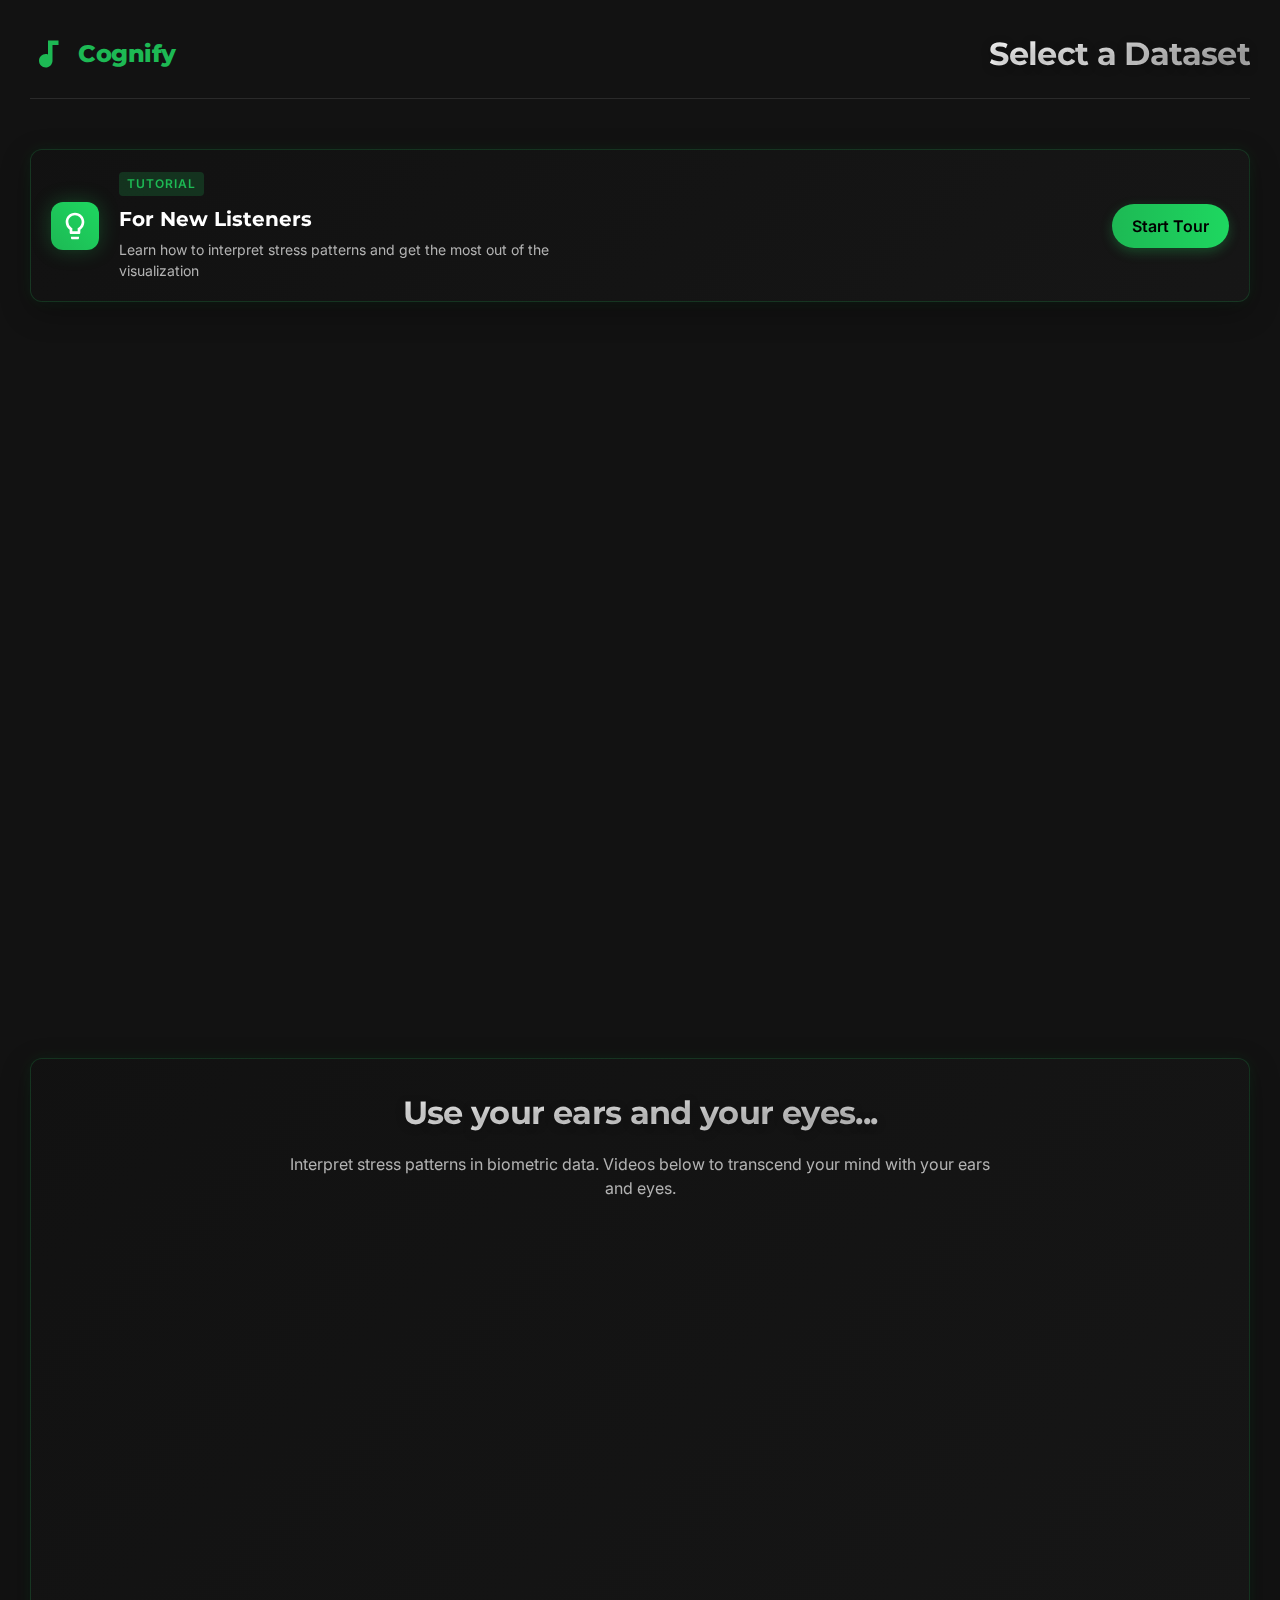
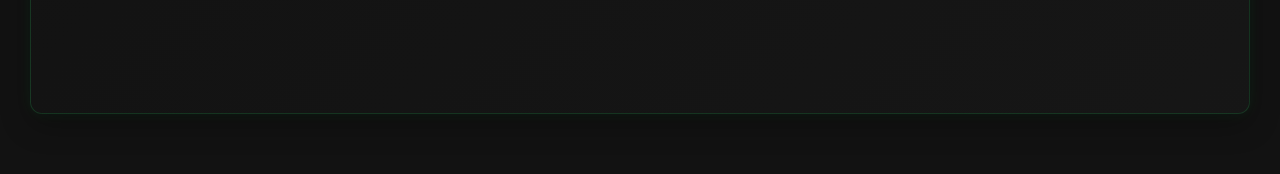
<file: albums.html>
<!DOCTYPE html>
<html lang="en">
<head>
    <meta charset="UTF-8">
    <meta name="viewport" content="width=device-width, initial-scale=1.0">
    <title>Cognify - Dataset Selection</title>
    <link rel="stylesheet" href="css/albums.css">
    <link rel="icon" href="data:image/svg+xml,<svg xmlns='http://www.w3.org/2000/svg' viewBox='0 0 100 100'><path d='M50 15L45 35 25 40 37 52 32 72 50 62 68 72 63 52 75 40 55 35z' fill='%231db954'/></svg>">
</head>
<body>
    <!-- ALBUM SELECTION SCREEN -->
    <div id="album-selection" class="album-selection">
        <div class="album-header">
            <div class="logo-small">
                <svg width="36" height="36" viewBox="0 0 24 24">
                    <path d="M12 3v9.28c-.47-.17-.97-.28-1.5-.28C8.01 12 6 14.01 6 16.5S8.01 21 10.5 21c2.31 0 4.2-1.75 4.45-4H15V6h4V3h-7z" fill="#1db954" />
                </svg>
                <span>Cognify</span>
            </div>
            <h2>Select a Dataset</h2>
        </div>

        <!-- Tutorial Banner to add to the top of the album selection page in albums.html -->
        <!-- Place this right after the album-header div -->
        <div class="tutorial-banner" id="tutorial-banner">
            <div class="tutorial-icon">
                <svg width="32" height="32" viewBox="0 0 24 24" fill="#fff">
                    <path d="M9 21c0 .55.45 1 1 1h4c.55 0 1-.45 1-1v-1H9v1zm3-19C8.14 2 5 5.14 5 9c0 2.38 1.19 4.47 3 5.74V17c0 .55.45 1 1 1h6c.55 0 1-.45 1-1v-2.26c1.81-1.27 3-3.36 3-5.74 0-3.86-3.14-7-7-7zm2.85 11.1l-.85.6V16h-4v-2.3l-.85-.6A4.997 4.997 0 0 1 7 9c0-2.76 2.24-5 5-5s5 2.24 5 5c0 1.63-.8 3.16-2.15 4.1z"/>
                </svg>
            </div>
            <div class="tutorial-content">
                <div class="tutorial-label">Tutorial</div>
                <div class="tutorial-title">For New Listeners</div>
                <div class="tutorial-description">Learn how to interpret stress patterns and get the most out of the visualization</div>
            </div>
            <a href="tutorial.html" class="tutorial-btn">Start Tour</a>
        </div>
        
        <div id="album-grid" class="album-grid">
            <!-- Albums will be populated dynamically by JS -->
            <!-- Static fallback cards in case JS fails -->
            <div class="album-card" data-file="data/driving_clean_data.csv">
                <div class="album-cover">
                    <div class="album-cover-img" style="background: linear-gradient(135deg, hsl(0, 80%, 50%), hsl(30, 80%, 40%))">
                        <svg width="50%" height="50%" viewBox="0 0 24 24" style="position: absolute; top: 50%; left: 50%; transform: translate(-50%, -50%);">
                            <path d="M12 3v9.28c-.47-.17-.97-.28-1.5-.28C8.01 12 6 14.01 6 16.5S8.01 21 10.5 21c2.31 0 4.2-1.75 4.45-4H15V6h4V3h-7z" fill="rgba(255,255,255,0.8)" />
                        </svg>
                    </div>
                </div>
                <div class="album-info">
                    <div class="album-title">Driving Clean Data</div>
                    <div class="album-artist">Cognitive Dataset</div>
                </div>
            </div>
            
            <div class="album-card" data-file="data/exam_dataset.csv">
                <div class="album-cover">
                    <div class="album-cover-img" style="background: linear-gradient(135deg, hsl(120, 80%, 50%), hsl(150, 80%, 40%))">
                        <svg width="50%" height="50%" viewBox="0 0 24 24" style="position: absolute; top: 50%; left: 50%; transform: translate(-50%, -50%);">
                            <path d="M12 3v9.28c-.47-.17-.97-.28-1.5-.28C8.01 12 6 14.01 6 16.5S8.01 21 10.5 21c2.31 0 4.2-1.75 4.45-4H15V6h4V3h-7z" fill="rgba(255,255,255,0.8)" />
                        </svg>
                    </div>
                </div>
                <div class="album-info">
                    <div class="album-title">Exam Dataset</div>
                    <div class="album-artist">Cognitive Dataset</div>
                </div>
            </div>
            
            <div class="album-card" data-file="data/exam_dataset_10s.csv">
                <div class="album-cover">
                    <div class="album-cover-img" style="background: linear-gradient(135deg, hsl(240, 80%, 50%), hsl(270, 80%, 40%))">
                        <svg width="50%" height="50%" viewBox="0 0 24 24" style="position: absolute; top: 50%; left: 50%; transform: translate(-50%, -50%);">
                            <path d="M12 3v9.28c-.47-.17-.97-.28-1.5-.28C8.01 12 6 14.01 6 16.5S8.01 21 10.5 21c2.31 0 4.2-1.75 4.45-4H15V6h4V3h-7z" fill="rgba(255,255,255,0.8)" />
                        </svg>
                    </div>
                </div>
                <div class="album-info">
                    <div class="album-title">Exam Dataset (10s)</div>
                    <div class="album-artist">Cognitive Dataset</div>
                </div>
            </div>
        </div>
        
        <!-- YouTube Videos Section -->
        <div class="videos-section">
            <div class="section-header">
                <h2>Use your ears and your eyes...</h2>
                <p class="section-description">Interpret stress patterns in biometric data. Videos below to transcend your mind with your ears and eyes.</p>
            </div>
            
            <div class="videos-container">
                <div class="video-card">
                    <div class="video-wrapper">
                        <iframe 
                            width="560" 
                            height="315" 
                            src="https://www.youtube.com/embed/OvBlVU8ME5w" 
                            title="Cognify Release Trailer" 
                            frameborder="0" 
                            allow="accelerometer; autoplay; clipboard-write; encrypted-media; gyroscope; picture-in-picture" 
                            allowfullscreen>
                        </iframe>
                    </div>
                    <div class="video-info">
                        <div class="video-title">Understanding Cognitive Load & Stress Metrics</div>
                        <div class="video-description">Learn how heart rate, GSR, and other biometric data can be interpreted to understand stress levels.</div>
                    </div>
                </div>

                <div class="video-card">
                    <div class="video-wrapper">
                        <iframe 
                            width="560" 
                            height="315" 
                            src="https://www.youtube.com/embed/nGCGOnEQaEU" 
                            title="Data Visualization Tutorial" 
                            frameborder="0" 
                            allow="accelerometer; autoplay; clipboard-write; encrypted-media; gyroscope; picture-in-picture" 
                            allowfullscreen>
                        </iframe>
                    </div>
                    <div class="video-info">
                        <div class="video-title">Demo</div>
                        <div class="video-description">Guide to utilizing the site for DSC106.</div>
                    </div>
                </div>
            </div>
        </div>
    </div>
    
    <!-- D3.js for visualization -->
    <script src="https://d3js.org/d3.v7.min.js"></script>
    
    <!-- Albums selection JavaScript -->
    <script src="js/albums.js"></script>
</body>
</html>
</file>
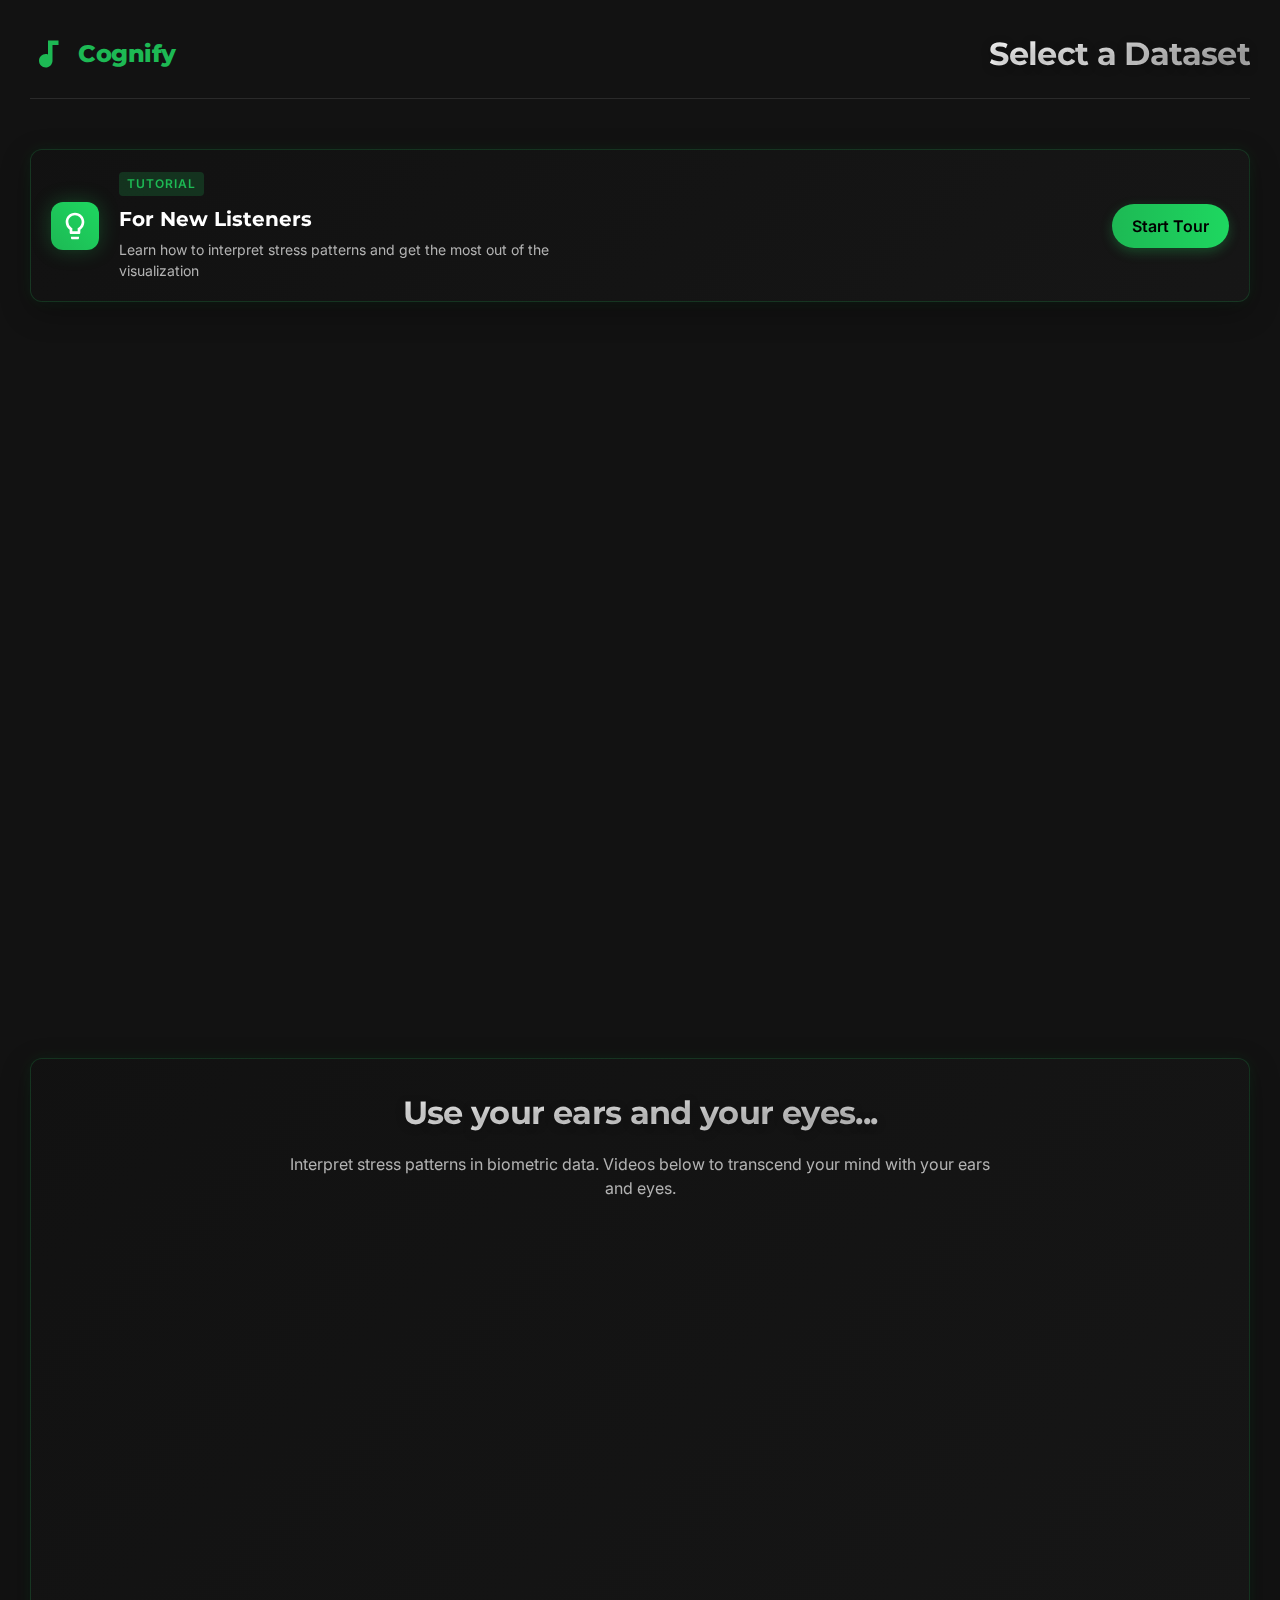
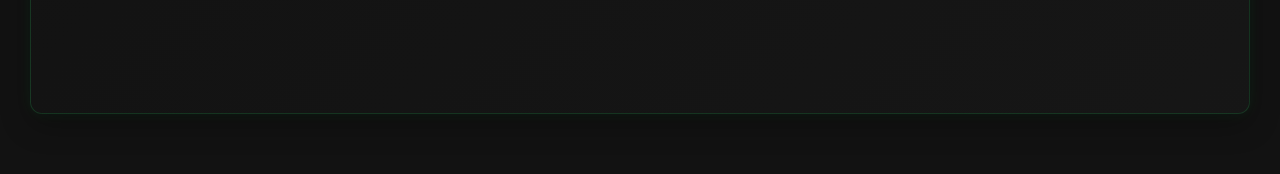
<file: visualizer.html>
<!DOCTYPE html>
<html lang="en">
<head>
    <meta charset="UTF-8">
    <meta name="viewport" content="width=device-width, initial-scale=1.0">
    <title>Cognify - Data Visualization</title>
    <link rel="stylesheet" href="css/visualizer.css">
    <link rel="stylesheet" href="css/custom-waveform.css">
    <link rel="icon" href="data:image/svg+xml,<svg xmlns='http://www.w3.org/2000/svg' viewBox='0 0 100 100'><path d='M50 15L45 35 25 40 37 52 32 72 50 62 68 72 63 52 75 40 55 35z' fill='%231db954'/></svg>">
</head>
<body>

    <!-- Sidebar Navigation -->
    <div id="sidebar" class="sidebar">
        <div class="sidebar-header">
            <div class="logo-container">
                <svg width="30" height="30" viewBox="0 0 24 24">
                    <path d="M12 3v9.28c-.47-.17-.97-.28-1.5-.28C8.01 12 6 14.01 6 16.5S8.01 21 10.5 21c2.31 0 4.2-1.75 4.45-4H15V6h4V3h-7z" fill="#1db954" />
                </svg>
                <span>Cognify</span>
            </div>
            <button id="close-sidebar" class="close-btn">
                <svg width="24" height="24" viewBox="0 0 24 24">
                    <path d="M19 6.41L17.59 5 12 10.59 6.41 5 5 6.41 10.59 12 5 17.59 6.41 19 12 13.41 17.59 19 19 17.59 13.41 12z" fill="currentColor"/>
                </svg>
            </button>
        </div>
        <div class="sidebar-content">
            <h3>Datasets</h3>
            <div id="sidebar-albums" class="sidebar-albums">
                <!-- Will be populated dynamically -->
            </div>
        </div>
    </div>

    
    <!-- MAIN APP CONTAINER -->
    <div class="app-container">
        <!-- Toggle sidebar button -->
        <button id="toggle-sidebar" class="toggle-sidebar-btn">
            <svg width="24" height="24" viewBox="0 0 24 24">
                <path d="M3 18h18v-2H3v2zm0-5h18v-2H3v2zm0-7v2h18V6H3z" fill="currentColor"/>
            </svg>
        </button>
        
        <!-- Header section -->
        <div class="header-info">
            <div class="header-nav">
                <button id="back-to-albums" class="back-button" onclick="window.location.href='albums.html'">
                    <svg width="16" height="16" viewBox="0 0 24 24">
                        <path d="M20 11H7.83l5.59-5.59L12 4l-8 8 8 8 1.41-1.41L7.83 13H20z" fill="currentColor"/>
                    </svg>
                    Back to Datasets
                </button>
            </div>
            <h1 id="current-dataset" class="current-selection">Dataset</h1>
            <div id="current-subject" class="subtitle">Subject</div>
        </div>
        
        <!-- Subject and Metric selection (dropdowns) -->
        <div class="selection-panel">
            <div id="subjects-dropdown-container" class="dropdown-container">
                <!-- Subject dropdown will be populated dynamically -->
            </div>
            
            <div id="metrics-dropdown-container" class="dropdown-container">
                <!-- Metrics dropdown will be populated dynamically -->
            </div>
        </div>
        
        <!-- Visualization container -->
        <div class="visualization-container">
            <!-- Line chart -->
            <div id="chart-container" class="chart-container"></div>
            
            <div class="waveform-and-pulse-container">
                <!-- Waveform visualization -->
                <div id="waveform-container" class="waveform-container">
                    <div id="waveform-bars" class="waveform-bars"></div>
                    <div id="metric-display" class="metric-display">Value: 0</div>
                </div>
            
                <!-- Circular pulse visualization -->
                <div id="pulse-container" class="pulse-container">
                    <div id="pulse-circle" class="pulse-circle"></div>
                    <div id="circular-wave" class="circular-wave"></div>
                </div>
            </div>
            
            <!-- Player controls -->
            <div class="player-controls">
                <div id="timeline" class="timeline">
                    <div id="timeline-progress" class="timeline-progress"></div>
                    <!-- Timeline handle added via JavaScript -->
                </div>
                
                <div class="time-display">
                    <span id="current-time">0:00</span>
                    <span id="total-time">0:00</span>
                </div>
                
                <div class="control-buttons">
                    <button id="skip-back-btn" class="control-btn">
                        <svg id="skip-back-icon" width="24" height="24" viewBox="0 0 24 24">
                            <path d="M6 6h2v12H6zm3.5 6l8.5 6V6z" fill="currentColor"/>
                        </svg>
                    </button>
                    
                    <button id="play-btn" class="play-btn">
                        <svg id="play-icon" width="24" height="24" viewBox="0 0 24 24">
                            <path d="M8 5v14l11-7z" fill="currentColor"/>
                        </svg>
                        
                        <svg id="pause-icon" class="hidden" width="24" height="24" viewBox="0 0 24 24">
                            <path d="M6 19h4V5H6v14zm8-14v14h4V5h-4z" fill="currentColor"/>
                        </svg>
                    </button>
                    
                    <button id="skip-forward-btn" class="control-btn">
                        <svg id="skip-forward-icon" width="24" height="24" viewBox="0 0 24 24">
                            <path d="M6 18l8.5-6L6 6v12zM16 6v12h2V6h-2z" fill="currentColor"/>
                        </svg>
                    </button>
                </div>
            </div>
    
            <div class="playback-options">
                <div class="volume-control">
                    <span class="volume-icon">
                        <svg width="16" height="16" viewBox="0 0 24 24">
                            <path d="M3 9v6h4l5 5V4L7 9H3zm13.5 3c0-1.77-1.02-3.29-2.5-4.03v8.05c1.48-.73 2.5-2.25 2.5-4.02zM14 3.23v2.06c2.89.86 5 3.54 5 6.71s-2.11 5.85-5 6.71v2.06c4.01-.91 7-4.49 7-8.77s-2.99-7.86-7-8.77z" fill="currentColor"/>
                        </svg>
                    </span>
                    <input type="range" id="volume-slider" class="volume-slider" min="0" max="100" value="20">
                </div>
                <div class="playback-control">
                    <span class="speed-label">Playback Speed:</span>
                    <input type="range" id="speed-slider" class="speed-slider" min="0.25" max="3" step="0.25" value="1">
                    <span id="speed-value" class="speed-value">1.0x</span>
                </div>

                <div id="pitch-range-container" class="pitch-range-container"></div>
                <div id="sound-profile-container" class="sound-profile-container">
                    <!-- Sound profile dropdown will be added here -->
                </div>
                
                <div id="sound-upload-section" class="sound-upload-section" style="display: none;">
                    <!-- Heading -->
                    <h3 class="sound-upload-header">Upload Custom Sound</h3>
                    
                    <!-- Description text -->
                    <p class="sound-upload-description">
                      Upload an audio file that will loop and change pitch based on data values.
                    </p>
                    
                    <!-- Hidden file input that the label will trigger -->
                    <input 
                      type="file"
                      id="sound-file-input"
                      class="sound-file-input"
                      accept="audio/*"
                      style="display: none;"
                    >
                    
                    <!-- Label that opens the file dialog when clicked, targeting the file input above -->
                    <label for="sound-file-input" class="sound-upload-btn">
                      <svg width="16" height="16" viewBox="0 0 24 24" fill="currentColor">
                        <path d="M9 16h6v-6h4l-7-7-7 7h4zm-4 2h14v2H5z"/>
                      </svg>
                      Upload Sound File
                    </label>
                    
                    <!-- Preview section; stays hidden until a file is chosen -->
                    <div id="sound-preview" class="sound-preview" style="display: none;"></div>
                  </div>
            </div>
        </div>
    </div>
    
    <!-- Animated wave at bottom -->
    <div id="bottom-wave-container" class="bottom-wave-container">
        <svg id="bottom-wave" class="bottom-wave" preserveAspectRatio="none" viewBox="0 0 1200 120" xmlns="http://www.w3.org/2000/svg">
            <path id="wave-path" d="M0,0 C150,40 350,0 500,30 C650,60 750,0 900,20 C1050,40 1150,10 1200,0 V120 H0 Z"></path>
        </svg>
    </div>
    
    <!-- Chart tooltip -->
    <div id="chart-tooltip" class="chart-tooltip hidden"></div>
    
    <!-- D3.js -->
    <script src="https://d3js.org/d3.v7.min.js"></script>
    
    <!-- Application Scripts - Split into modules -->
    <script src="js/app-state.js"></script>
    <script src="js/audio-integration-helper.js"></script>
    <script src="js/audio-processor.js"></script>
    <script src="js/chart-visualizer.js"></script>
    <script src="js/waveform-visualizer.js"></script>
    <script src="js/circular-wave.js"></script>
    <script src="js/bottom-wave.js"></script>
    <script src="js/playback-controls.js"></script>
    <script src="js/data-manager.js"></script>
    <script src="js/sound-upload.js"></script>
    <script src="js/custom-audio-connector.js"></script>
    <script src="js/loading-manager.js"></script>
    <script src="js/logo-redirect.js"></script>
    <script src="js/simplified-waveform.js"></script>
    <script src="js/main.js"></script>
</body>
</html>
</file>
<file: css/albums.css>
/**
 * albums.css - Optimized
 * Focused styles for the album selection screens
 */

/* Import base fonts */
@import url('https://fonts.googleapis.com/css2?family=Inter:wght@300;400;500;600;700&family=Montserrat:wght@600;700;800&display=swap');

/* Base styles */
* {
  box-sizing: border-box;
  margin: 0;
  padding: 0;
}

body {
  font-family: 'Inter', -apple-system, BlinkMacSystemFont, sans-serif;
  background-color: #121212;
  color: #fff;
  line-height: 1.5;
}

h1, h2, h3, .logo-small span, .app-title {
  font-family: 'Montserrat', sans-serif;
  font-weight: 800;
  letter-spacing: -0.02em;
}

/* ================================
   ALBUM SELECTION SCREEN
   ================================ */
.album-selection {
  width: 100%;
  min-height: 100vh;
  padding: 30px;
  overflow-y: auto;
}

.album-header {
  display: flex;
  align-items: center;
  justify-content: space-between;
  margin-bottom: 50px;
  padding-bottom: 20px;
  border-bottom: 1px solid rgba(255, 255, 255, 0.1);
}

.logo-small {
  display: flex;
  align-items: center;
  gap: 12px;
  font-weight: bold;
  font-size: 24px;
  color: #1db954;
}

.logo-small svg {
  animation: subtle-pulse 3s infinite alternate;
}

@keyframes subtle-pulse {
  0% { transform: scale(1); filter: drop-shadow(0 0 5px rgba(29, 185, 84, 0.3)); }
  100% { transform: scale(1.05); filter: drop-shadow(0 0 10px rgba(29, 185, 84, 0.5)); }
}

.album-header h2 {
  font-size: 32px;
  font-weight: 700;
  background: linear-gradient(90deg, #ffffff 0%, #b3b3b3 100%);
  -webkit-background-clip: text;
  background-clip: text;
  -webkit-text-fill-color: transparent;
  text-shadow: 0 2px 10px rgba(0, 0, 0, 0.3);
}

/* Album grid styling */
.album-grid {
  display: grid;
  grid-template-columns: repeat(auto-fill, minmax(220px, 1fr));
  gap: 30px;
  animation: fadeIn 0.5s ease-in-out;
}

@keyframes fadeIn {
  from { opacity: 0; transform: translateY(20px); }
  to { opacity: 1; transform: translateY(0); }
}

/* Album card styling */
.album-card {
  background: linear-gradient(145deg, rgba(24, 24, 24, 0.8), rgba(30, 30, 30, 0.8));
  backdrop-filter: blur(10px);
  -webkit-backdrop-filter: blur(10px);
  border-radius: 12px;
  padding: 20px;
  transition: all 0.4s cubic-bezier(0.175, 0.885, 0.32, 1.275);
  border: 1px solid rgba(255, 255, 255, 0.05);
  box-shadow: 0 10px 30px rgba(0, 0, 0, 0.25);
  position: relative;
  overflow: hidden;
  cursor: pointer;
  animation: fadeInUp 0.5s ease forwards;
  opacity: 0;
}

/* Simplified hover effect - removed play button overlay for cleaner design */
.album-card:hover {
  transform: translateY(-10px);
  background: linear-gradient(145deg, rgba(30, 30, 30, 0.8), rgba(40, 40, 40, 0.8));
  box-shadow: 0 15px 40px rgba(0, 0, 0, 0.4);
  border-color: rgba(255, 255, 255, 0.1);
}

/* Album cover styling */
.album-cover {
  position: relative;
  width: 100%;
  padding-bottom: 100%; /* 1:1 aspect ratio */
  margin-bottom: 20px;
  border-radius: 10px;
  overflow: hidden;
  transition: all 0.4s cubic-bezier(0.175, 0.885, 0.32, 1.275);
  box-shadow: 0 8px 25px rgba(0, 0, 0, 0.4);
  transform: translateZ(0);
}

.album-card:hover .album-cover {
  transform: translateY(-5px);
  box-shadow: 0 12px 30px rgba(0, 0, 0, 0.6);
}

.album-cover-img {
  position: absolute;
  top: 0;
  left: 0;
  width: 100%;
  height: 100%;
  background-size: cover;
  background-position: center;
  transition: transform 0.8s cubic-bezier(0.175, 0.885, 0.32, 1.275);
}

.album-card:hover .album-cover-img {
  transform: scale(1.05);
}

/* Album info styling */
.album-info {
  text-align: center;
  transition: transform 0.3s ease;
}

.album-title {
  font-weight: 700;
  font-size: 18px;
  margin-bottom: 8px;
  color: #fff;
  transition: color 0.3s ease;
}

.album-artist {
  font-size: 14px;
  color: rgba(255, 255, 255, 0.7);
  font-weight: 400;
}

.album-card:hover .album-info {
  transform: translateY(-5px);
}

.album-card:hover .album-title {
  color: #1db954;
}

/* Upload card styling */
.upload-card {
  background: linear-gradient(145deg, rgba(18, 18, 18, 0.8), rgba(25, 25, 25, 0.8));
  border: 2px dashed rgba(255, 255, 255, 0.1);
}

.upload-card:hover {
  background: linear-gradient(145deg, rgba(20, 20, 20, 0.8), rgba(30, 30, 30, 0.8));
  border: 2px dashed rgba(29, 185, 84, 0.3);
}

.upload-card .album-cover {
  display: flex;
  align-items: center;
  justify-content: center;
  background-color: rgba(29, 185, 84, 0.05);
  border: 2px dashed rgba(29, 185, 84, 0.2);
  box-shadow: none;
}

.upload-card:hover .album-cover {
  background-color: rgba(29, 185, 84, 0.1);
  border-color: rgba(29, 185, 84, 0.4);
}

.upload-card .album-cover-img {
  background: none;
}

.upload-card .album-title {
  color: #1db954;
}

.upload-card:hover .album-title {
  text-shadow: 0 0 10px rgba(29, 185, 84, 0.5);
}

.upload-card .album-cover-img svg {
  position: absolute;
  top: 50%;
  left: 50%;
  transform: translate(-50%, -50%);
  width: 40%;
  height: 40%;
  fill: rgba(29, 185, 84, 0.7);
  transition: all 0.3s ease;
}

.upload-card:hover .album-cover-img svg {
  transform: translate(-50%, -50%) scale(1.1);
  fill: rgba(29, 185, 84, 1);
}

/* Tutorial banner */
.tutorial-banner {
  display: flex;
  align-items: center;
  background: linear-gradient(135deg, rgba(18, 18, 18, 0.8) 0%, rgba(24, 24, 24, 0.8) 100%);
  backdrop-filter: blur(10px);
  -webkit-backdrop-filter: blur(10px);
  border: 1px solid rgba(29, 185, 84, 0.2);
  box-shadow: 0 10px 30px rgba(0, 0, 0, 0.3), 0 0 15px rgba(29, 185, 84, 0.1);
  border-radius: 12px;
  margin: 0 0 30px 0;
  padding: 20px;
  overflow: hidden;
  position: relative;
  transition: all 0.3s ease;
}

.tutorial-banner:hover {
  transform: translateY(-3px);
  box-shadow: 0 12px 35px rgba(0, 0, 0, 0.35), 0 0 20px rgba(29, 185, 84, 0.15);
  border-color: rgba(29, 185, 84, 0.5);
}

.tutorial-icon {
  background: linear-gradient(45deg, #1db954, #1ed760);
  box-shadow: 0 0 20px rgba(29, 185, 84, 0.3);
  width: 48px;
  height: 48px;
  border-radius: 12px;
  display: flex;
  align-items: center;
  justify-content: center;
  margin-right: 20px;
  flex-shrink: 0;
  position: relative;
  z-index: 2;
}

.tutorial-content {
  flex: 1;
  position: relative;
  z-index: 2;
}

.tutorial-label {
  display: inline-block;
  background-color: rgba(29, 185, 84, 0.2);
  color: #1db954;
  font-size: 12px;
  font-weight: 600;
  padding: 3px 8px;
  border-radius: 4px;
  margin-bottom: 8px;
  text-transform: uppercase;
  letter-spacing: 1px;
}

.tutorial-title {
  font-family: 'Montserrat', sans-serif;
  font-weight: 700;
  font-size: 20px;
  margin-bottom: 5px;
  color: #fff;
}

.tutorial-description {
  color: #b3b3b3;
  font-size: 14px;
  line-height: 1.5;
  max-width: 500px;
}

.tutorial-btn {
  background: linear-gradient(90deg, #1db954, #1ed760);
  color: #000;
  font-weight: 600;
  padding: 10px 20px;
  border-radius: 30px;
  text-decoration: none;
  margin-left: 20px;
  white-space: nowrap;
  transition: all 0.2s;
  flex-shrink: 0;
  position: relative;
  z-index: 2;
  box-shadow: 0 4px 12px rgba(29, 185, 84, 0.3);
  display: flex;
  align-items: center;
  gap: 8px;
  border: none;
}

.tutorial-btn:hover {
  background-color: #1ed760;
  transform: translateY(-2px);
  box-shadow: 0 6px 15px rgba(29, 185, 84, 0.4);
}

/* ================================
   LOADING SCREEN
   ================================ */
.loading-screen {
  position: fixed;
  top: 0;
  left: 0;
  width: 100%;
  height: 100%;
  background: linear-gradient(-45deg, #121212, #181818, #121212, #0a0a0a);
  background-size: 400% 400%;
  animation: gradient-bg 15s ease infinite;
  display: flex;
  justify-content: center;
  align-items: center;
  z-index: 9999;
}

@keyframes gradient-bg {
  0% { background-position: 0% 50%; }
  50% { background-position: 100% 50%; }
  100% { background-position: 0% 50%; }
}

.loading-content {
  text-align: center;
  max-width: 500px;
  padding: 40px;
  position: relative;
  z-index: 10;
}

.app-title {
  font-size: 72px;
  font-weight: 800;
  background: linear-gradient(90deg, #1db954, #4a90e2);
  -webkit-background-clip: text;
  background-clip: text;
  -webkit-text-fill-color: transparent;
  letter-spacing: -2px;
  margin: 20px 0;
  position: relative;
}

.loading-bar-container {
  width: 300px;
  height: 6px;
  background-color: rgba(255, 255, 255, 0.1);
  border-radius: 3px;
  overflow: hidden;
  margin: 30px auto;
  position: relative;
}

.loading-bar {
  height: 100%;
  background: linear-gradient(90deg, #1db954, #4a90e2);
  border-radius: 3px;
  animation: loading-progress 3s cubic-bezier(0.4, 0, 0.2, 1);
  animation-fill-mode: forwards;
  position: relative;
  overflow: hidden;
}

@keyframes loading-progress {
  0% { width: 0%; }
  40% { width: 40%; }
  60% { width: 60%; }
  80% { width: 80%; }
  100% { width: 100%; }
}

.loading-text {
  color: rgba(255, 255, 255, 0.7);
  font-size: 16px;
  font-weight: 400;
  letter-spacing: 0.5px;
  margin-top: 30px;
  line-height: 1.7;
  max-width: 80%;
  margin-left: auto;
  margin-right: auto;
  position: relative;
}

/* Animations */
@keyframes fadeInUp {
  from {
    opacity: 0;
    transform: translateY(20px);
  }
  to {
    opacity: 1;
    transform: translateY(0);
  }
}

/* Stagger album card animations */
.album-card:nth-child(1) { animation-delay: 0.1s; }
.album-card:nth-child(2) { animation-delay: 0.2s; }
.album-card:nth-child(3) { animation-delay: 0.3s; }
.album-card:nth-child(4) { animation-delay: 0.4s; }
.album-card:nth-child(5) { animation-delay: 0.5s; }
.album-card:nth-child(6) { animation-delay: 0.6s; }

/* ================================
   UTILITY CLASSES
   ================================ */
.hidden {
  display: none !important;
}

/* ================================
   RESPONSIVE STYLES
   ================================ */
@media (max-width: 768px) {
  .album-grid {
    grid-template-columns: repeat(auto-fill, minmax(160px, 1fr));
    gap: 20px;
  }
  
  .album-header {
    flex-direction: column;
    align-items: flex-start;
    gap: 15px;
  }
  
  .album-header h2 {
    font-size: 28px;
  }
  
  .album-selection {
    padding: 20px;
  }
  
  /* Responsive tutorial banner */
  .tutorial-banner {
    flex-direction: column;
    align-items: flex-start;
    text-align: left;
    padding: 15px;
  }
  
  .tutorial-icon {
    margin-bottom: 15px;
    margin-right: 0;
  }
  
  .tutorial-btn {
    margin-left: 0;
    margin-top: 15px;
    align-self: flex-start;
  }
  
  .app-title {
    font-size: 48px;
  }
  
  .loading-bar-container {
    width: 90%;
  }
}

/* YouTube Videos Section Styles */
.videos-section {
    margin: 50px 0 30px 0;
    padding: 30px 20px;
    background: linear-gradient(135deg, rgba(18, 18, 18, 0.8) 0%, rgba(24, 24, 24, 0.8) 100%);
    backdrop-filter: blur(10px);
    -webkit-backdrop-filter: blur(10px);
    border: 1px solid rgba(29, 185, 84, 0.2);
    box-shadow: 0 10px 30px rgba(0, 0, 0, 0.3), 0 0 15px rgba(29, 185, 84, 0.1);
    border-radius: 12px;
    animation: fadeIn 0.8s ease-in-out;
}

.section-header {
    text-align: center;
    margin-bottom: 30px;
}

.section-header h2 {
    font-size: 32px;
    font-weight: 700;
    background: linear-gradient(90deg, #ffffff 0%, #b3b3b3 100%);
    -webkit-background-clip: text;
    background-clip: text;
    -webkit-text-fill-color: transparent;
    text-shadow: 0 2px 10px rgba(0, 0, 0, 0.3);
    margin-bottom: 15px;
}

.section-description {
    color: #b3b3b3;
    font-size: 16px;
    line-height: 1.5;
    max-width: 700px;
    margin: 0 auto;
}

.videos-container {
    display: grid;
    grid-template-columns: repeat(auto-fit, minmax(450px, 1fr));
    gap: 30px;
    justify-content: center;
}

.video-card {
    background: linear-gradient(145deg, rgba(24, 24, 24, 0.8), rgba(30, 30, 30, 0.8));
    backdrop-filter: blur(10px);
    -webkit-backdrop-filter: blur(10px);
    border-radius: 12px;
    padding: 20px;
    transition: all 0.4s cubic-bezier(0.175, 0.885, 0.32, 1.275);
    border: 1px solid rgba(255, 255, 255, 0.05);
    box-shadow: 0 10px 30px rgba(0, 0, 0, 0.25);
    animation: fadeInUp 0.7s ease forwards;
    animation-delay: 0.2s;
    opacity: 0;
}

.video-card:hover {
    transform: translateY(-10px);
    background: linear-gradient(145deg, rgba(30, 30, 30, 0.8), rgba(40, 40, 40, 0.8));
    box-shadow: 0 15px 40px rgba(0, 0, 0, 0.4);
    border-color: rgba(29, 185, 84, 0.3);
}

.video-wrapper {
    position: relative;
    width: 100%;
    padding-bottom: 56.25%; /* 16:9 Aspect Ratio */
    height: 0;
    overflow: hidden;
    border-radius: 8px;
    margin-bottom: 15px;
    box-shadow: 0 8px 25px rgba(0, 0, 0, 0.4);
    transition: all 0.3s ease;
}

.video-wrapper iframe {
    position: absolute;
    top: 0;
    left: 0;
    width: 100%;
    height: 100%;
    border-radius: 8px;
}

.video-card:hover .video-wrapper {
    transform: translateY(-5px);
    box-shadow: 0 12px 30px rgba(0, 0, 0, 0.6), 0 0 15px rgba(29, 185, 84, 0.2);
}

.video-info {
    text-align: left;
    padding: 10px 5px;
}

.video-title {
    font-weight: 700;
    font-size: 18px;
    margin-bottom: 8px;
    color: #fff;
    transition: color 0.3s ease;
}

.video-description {
    font-size: 14px;
    color: rgba(255, 255, 255, 0.7);
    font-weight: 400;
    line-height: 1.5;
}

.video-card:hover .video-title {
    color: #1db954;
}

/* Make responsive for smaller screens */
@media (max-width: 768px) {
    .videos-container {
        grid-template-columns: 1fr;
    }
    
    .section-header h2 {
        font-size: 24px;
    }
    
    .section-description {
        font-size: 14px;
    }
}
</file>
<file: css/visualizer.css>
/**
 * visualizer.css - Optimized
 * Focused styles for the data visualization components
 */

/* Import base fonts */
@import url('https://fonts.googleapis.com/css2?family=Inter:wght@300;400;500;600;700&family=Montserrat:wght@600;700;800&display=swap');

/* Base styles */
* {
  box-sizing: border-box;
  margin: 0;
  padding: 0;
}

body {
  font-family: 'Inter', -apple-system, BlinkMacSystemFont, sans-serif;
  background-color: #121212;
  color: #fff;
  line-height: 1.5;
  min-height: 100vh;
  width: 100vw;
  overflow-x: hidden;
}

h1, h2, h3, .logo-small span, .current-selection, .sidebar .logo-container span {
  font-family: 'Montserrat', sans-serif;
  font-weight: 800;
  letter-spacing: -0.02em;
}

/* ================================
   LAYOUT STYLES
   ================================ */
.app-container {
  min-height: 100vh;
  padding: 20px 40px 100px 40px;
  margin-left: 0;
  transition: margin-left 0.3s ease;
  display: grid;
  grid-template-columns: 1fr;
  grid-template-rows: auto auto auto 1fr;
  grid-template-areas: 
      "header"
      "selectors"
      "visualization";
  gap: 20px;
  max-width: 1400px;
  margin: 0 auto;
}

.app-container.sidebar-active {
  margin-left: 320px;
}

/* ================================
   HEADER STYLES
   ================================ */
.header-info {
  grid-area: header;
  background: linear-gradient(180deg, rgba(24,24,24,0.8) 0%, rgba(30,30,30,0.7) 100%);
  backdrop-filter: blur(10px);
  -webkit-backdrop-filter: blur(10px);
  border-radius: 12px;
  border: 1px solid rgba(255, 255, 255, 0.05);
  box-shadow: 0 8px 32px rgba(0, 0, 0, 0.3);
  padding: 25px;
  margin-top: 20px;
  transition: all 0.3s;
}

.header-nav {
  display: flex;
  margin-bottom: 15px;
}

.back-button {
  display: flex;
  align-items: center;
  gap: 8px;
  background: rgba(40, 40, 40, 0.7);
  color: #fff;
  border: 1px solid rgba(255, 255, 255, 0.1);
  border-radius: 20px;
  padding: 8px 16px;
  font-size: 14px;
  transition: all 0.2s;
  cursor: pointer;
}

.back-button:hover {
  background: rgba(60, 60, 60, 0.7);
  transform: translateX(-5px);
  border-color: rgba(29, 185, 84, 0.3);
}

.current-selection {
  font-size: 32px;
  font-weight: bold;
  margin-bottom: 5px;
  background: linear-gradient(90deg, #ffffff 0%, #b3b3b3 100%);
  -webkit-background-clip: text;
  background-clip: text;
  -webkit-text-fill-color: transparent;
}

.subtitle {
  color: rgba(255, 255, 255, 0.7);
  font-size: 14px;
  font-weight: 400;
}

/* ================================
   SELECTION PANEL
   ================================ */
.selection-panel {
  grid-area: selectors;
  display: flex;
  flex-wrap: wrap;
  gap: 20px;
  align-items: center;
  background: linear-gradient(180deg, rgba(24,24,24,0.8) 0%, rgba(30,30,30,0.7) 100%);
  backdrop-filter: blur(10px);
  -webkit-backdrop-filter: blur(10px);
  border-radius: 12px;
  border: 1px solid rgba(255, 255, 255, 0.05);
  box-shadow: 0 8px 32px rgba(0, 0, 0, 0.3);
  padding: 25px;
}

.dropdown-container {
  display: flex;
  align-items: center;
  gap: 10px;
  flex: 1;
  min-width: 250px;
  margin-bottom: 10px;
}

.dropdown-label {
  font-weight: 500;
  margin-right: 12px;
  min-width: 100px;
  color: rgba(255, 255, 255, 0.9);
  font-size: 16px;
}

.select-dropdown {
  flex: 1;
  background-color: rgba(40, 40, 40, 0.7);
  color: #fff;
  border: 1px solid rgba(255, 255, 255, 0.1);
  border-radius: 8px;
  padding: 10px 15px;
  font-size: 14px;
  cursor: pointer;
  transition: all 0.2s;
  box-shadow: 0 2px 8px rgba(0, 0, 0, 0.2);
  appearance: none;
  background-image: url("data:image/svg+xml;charset=US-ASCII,%3Csvg%20xmlns%3D%22http%3A%2F%2Fwww.w3.org%2F2000%2Fsvg%22%20width%3D%22292.4%22%20height%3D%22292.4%22%3E%3Cpath%20fill%3D%22%23FFFFFF%22%20d%3D%22M287%2069.4a17.6%2017.6%200%200%200-13-5.4H18.4c-5%200-9.3%201.8-12.9%205.4A17.6%2017.6%200%200%200%200%2082.2c0%205%201.8%209.3%205.4%2012.9l128%20127.9c3.6%203.6%207.8%205.4%2012.8%205.4s9.2-1.8%2012.8-5.4L287%2095c3.5-3.5%205.4-7.8%205.4-12.8%200-5-1.9-9.2-5.5-12.8z%22%2F%3E%3C%2Fsvg%3E");
  background-repeat: no-repeat;
  background-position: right 15px top 50%;
  background-size: 12px auto;
}

.select-dropdown:hover {
  background-color: rgba(50, 50, 50, 0.7);
  border-color: rgba(29, 185, 84, 0.3);
}

.select-dropdown option {
  background-color: #282828;
  color: #fff;
}

/* ================================
   VISUALIZATION CONTAINER
   ================================ */
.visualization-container {
  grid-area: visualization;
  display: flex;
  flex-direction: column;
  gap: 25px;
  padding: 20px;
  background: linear-gradient(180deg, rgba(18,18,18,0.8) 0%, rgba(24,24,24,0.7) 100%);
  backdrop-filter: blur(10px);
  -webkit-backdrop-filter: blur(10px);
  border-radius: 12px;
  border: 1px solid rgba(255, 255, 255, 0.05);
  box-shadow: 0 8px 32px rgba(0, 0, 0, 0.3);
}

/* ================================
   CHART VISUALIZATION
   ================================ */
.chart-container {
  height: 350px;
  width: 100%;
  background-color: rgba(18, 18, 18, 0.7);
  border-radius: 8px;
  padding: 12px;
  position: relative;
  border: 1px solid rgba(255, 255, 255, 0.05);
}

.axis path,
.axis line {
  stroke: rgba(255, 255, 255, 0.1) !important;
  stroke-width: 1px !important;
}

.axis text {
  fill: rgba(255, 255, 255, 0.7) !important;
  font-family: 'Inter', sans-serif !important;
  font-size: 12px !important;
  font-weight: 500 !important;
}

.heart-rate-line {
  fill: none;
  stroke: url(#line-gradient);
  stroke-width: 3px;
  stroke-linecap: round;
  stroke-linejoin: round;
  filter: drop-shadow(0 0 4px rgba(29, 185, 84, 0.3));
}

.current-time-line {
  stroke: rgba(255, 255, 255, 0.7);
  stroke-width: 1.5px;
  stroke-dasharray: 3,3;
  filter: drop-shadow(0 0 2px rgba(255, 255, 255, 0.3));
}

.chart-overlay {
  fill: transparent;
  cursor: crosshair;
}

.hover-point {
  fill: #1db954;
  filter: drop-shadow(0 0 3px rgba(29, 185, 84, 0.7));
}

.chart-tooltip {
  position: absolute;
  padding: 8px 12px;
  background-color: rgba(0, 0, 0, 0.8);
  border-radius: 8px;
  pointer-events: none;
  font-size: 12px;
  transition: opacity 0.3s;
  border: 1px solid rgba(255, 255, 255, 0.1);
  z-index: 100;
  box-shadow: 0 2px 10px rgba(0, 0, 0, 0.3);
  font-weight: 500;
  color: rgba(255, 255, 255, 0.9);
  backdrop-filter: blur(4px);
  -webkit-backdrop-filter: blur(4px);
}

.chart-tooltip.hidden {
  opacity: 0;
  visibility: hidden;
}

.axis-label {
  font-size: 12px;
  fill: rgba(255, 255, 255, 0.7);
  font-family: 'Inter', sans-serif;
}

/* ================================
   WAVEFORM VISUALIZATION
   ================================ */
.waveform-and-pulse-container {
  display: flex;
  width: 100%;
  gap: 20px;
}

.waveform-container {
  position: relative;
  flex: 1;
  height: 150px;
  background: linear-gradient(180deg, rgba(18,18,18,0.8) 0%, rgba(24,24,24,0.7) 100%);
  backdrop-filter: blur(10px);
  -webkit-backdrop-filter: blur(10px);
  border-radius: 12px;
  border: 1px solid rgba(255, 255, 255, 0.05);
  box-shadow: 0 8px 32px rgba(0, 0, 0, 0.3);
  overflow: hidden;
  padding: 10px;
}

.waveform-bars {
  position: relative;
  height: 100%;
  width: 100%;
}

.waveform-center-line {
  position: absolute;
  width: 100%;
  height: 1px;
  background: linear-gradient(90deg, transparent 0%, rgba(255, 255, 255, 0.1) 10%, rgba(255, 255, 255, 0.2) 50%, rgba(255, 255, 255, 0.1) 90%, transparent 100%);
  top: 50%;
  left: 0;
  z-index: 1;
}

.waveform-animation {
  position: relative;
  width: 100%;
  height: 100%;
}

.waveform-bar {
  position: absolute;
  border-radius: 2px;
  transition: height 0.2s cubic-bezier(0.25, 0.8, 0.25, 1), background-color 0.2s;
}

.top-bar {
  bottom: calc(50% + 1px);
  transform-origin: bottom;
  border-radius: 2px 2px 0 0;
}

.bottom-bar {
  top: calc(50% + 1px);
  transform-origin: top;
  border-radius: 0 0 2px 2px;
}

/* Animation for waveform bars */
@keyframes pulse {
  0% { transform: scaleY(1); }
  100% { transform: scaleY(1.1); }
}

.waveform-bar.active {
  animation: pulse 0.5s ease-in-out infinite alternate;
}

/* Metric display */
.metric-display {
  position: absolute;
  bottom: 10px;
  left: 10px;
  background: rgba(0, 0, 0, 0.7);
  backdrop-filter: blur(4px);
  -webkit-backdrop-filter: blur(4px);
  padding: 8px 12px;
  border-radius: 20px;
  font-size: 13px;
  font-weight: 600;
  border: 1px solid rgba(255, 255, 255, 0.1);
  box-shadow: 0 2px 8px rgba(0, 0, 0, 0.2);
  z-index: 10;
}

/* ================================
   CIRCULAR WAVE VISUALIZATION
   ================================ */
.pulse-container {
  position: relative;
  width: 280px;
  height: 200px;
  background: linear-gradient(180deg, rgba(18,18,18,0.8) 0%, rgba(24,24,24,0.7) 100%);
  backdrop-filter: blur(10px);
  -webkit-backdrop-filter: blur(10px);
  border-radius: 12px;
  border: 1px solid rgba(255, 255, 255, 0.05);
  box-shadow: 0 8px 32px rgba(0, 0, 0, 0.3);
  overflow: hidden;
  display: flex;
  justify-content: center;
  align-items: center;
  padding: 10px;
}

/* Background glow */
.circular-bg-glow {
  position: absolute;
  width: 100%;
  height: 100%;
  background-color: rgba(29, 185, 84, 0.15);
  border-radius: 50%;
  filter: blur(30px);
  z-index: 1;
  transition: background-color 0.5s, box-shadow 0.5s;
  box-shadow: 0 0 50px rgba(29, 185, 84, 0.4);
}

/* Background circles */
.circular-bg-circle {
  position: absolute;
  border-radius: 50%;
  border: 1px solid rgba(255, 255, 255, 0.1);
  z-index: 2;
  animation: rotate-bg 10s linear infinite;
}

@keyframes rotate-bg {
  from { transform: rotate(0deg); }
  to { transform: rotate(360deg); }
}

/* Frequency bars */
.frequency-bars-container {
  position: absolute;
  width: 100%;
  height: 100%;
  z-index: 3;
}

.frequency-bar {
  position: absolute;
  bottom: 50%;
  left: 50%;
  width: 1px;
  height: 150px;
  transform-origin: bottom center;
  z-index: 3;
  transition: opacity 0.3s;
}

.frequency-bar-inner {
  position: absolute;
  bottom: 0;
  left: 0;
  width: 100%;
  height: 30px;
  background-color: #1db954;
  transition: height 0.05s ease, background-color 0.2s;
  border-radius: 2px;
}

.frequency-bar-glow {
  position: absolute;
  bottom: 0;
  left: -1px;
  width: 3px;
  height: 30px;
  background-color: #1db954;
  border-radius: 3px;
  filter: blur(4px);
  opacity: 0.6;
  transition: height 0.08s ease, background-color 0.2s, opacity 0.2s;
}

/* Pulse circle */
.pulse-circle {
  position: absolute;
  width: 80px;
  height: 80px;
  border-radius: 50%;
  background: radial-gradient(circle, rgba(29, 185, 84, 0.4) 0%, rgba(29, 185, 84, 0.2) 70%);
  box-shadow: 0 0 30px rgba(29, 185, 84, 0.3), inset 0 0 20px rgba(255, 255, 255, 0.2);
  z-index: 5;
  transition: width 0.2s, height 0.2s, background-color 0.2s, box-shadow 0.2s;
  animation: pulse-beat 1s ease-in-out infinite;
}

/* Pulse beat animation */
@keyframes pulse-beat {
  0% { transform: scale(1); opacity: 0.8; }
  50% { transform: scale(1.05); opacity: 1; }
  100% { transform: scale(1); opacity: 0.8; }
}

/* Pulse rings */
.pulse-ring {
  position: absolute;
  width: 100%;
  height: 100%;
  border-radius: 50%;
  border: 1px solid rgba(29, 185, 84, 0.2);
  opacity: 0.5;
  z-index: 4;
  animation: pulse-ring 2s cubic-bezier(0.075, 0.82, 0.165, 1) infinite;
  animation-delay: var(--delay, 0s);
  box-shadow: 0 0 20px rgba(29, 185, 84, 0.1);
}

@keyframes pulse-ring {
  0% { transform: scale(0.3); opacity: 0.7; }
  100% { transform: scale(1.2); opacity: 0; }
}

/* Value display */
.circular-value-display {
  position: absolute;
  z-index: 10;
  font-family: 'Montserrat', sans-serif;
  font-weight: 700;
  font-size: 28px;
  background: linear-gradient(90deg, #ffffff 0%, #e0e0e0 100%);
  -webkit-background-clip: text;
  background-clip: text;
  -webkit-text-fill-color: transparent;
  text-shadow: 0 2px 10px rgba(0, 0, 0, 0.3);
  transition: transform 0.1s;
  display: flex;
  flex-direction: column;
  align-items: center;
}

.circular-value-display.pulse {
  animation: value-pulse 0.3s ease;
}

@keyframes value-pulse {
  0% { transform: scale(1); }
  50% { transform: scale(1.2); }
  100% { transform: scale(1); }
}

/* ================================
   PLAYER CONTROLS
   ================================ */
.player-controls {
  width: 100%;
  background: linear-gradient(180deg, rgba(18,18,18,0.8) 0%, rgba(24,24,24,0.7) 100%);
  backdrop-filter: blur(10px);
  -webkit-backdrop-filter: blur(10px);
  border-radius: 12px;
  border: 1px solid rgba(255, 255, 255, 0.05);
  box-shadow: 0 8px 32px rgba(0, 0, 0, 0.3);
  padding: 25px;
  margin-bottom: 20px;
}

/* Timeline styling */
.timeline {
  position: relative;
  height: 6px;
  background-color: rgba(83, 83, 83, 0.3);
  border-radius: 3px;
  margin: 10px 0 15px 0;
  cursor: pointer;
  overflow: visible;
}

.timeline-progress {
  height: 100%;
  background: linear-gradient(90deg, #1db954 0%, #1ed760 100%);
  border-radius: 3px;
  width: 0%;
}

/* Timeline handle */
.timeline-handle {
  position: absolute;
  top: 50%;
  left: 0%;
  width: 14px;
  height: 14px;
  background-color: #fff;
  border: 3px solid #1db954;
  border-radius: 50%;
  transform: translate(-50%, -50%);
  cursor: grab;
  z-index: 10;
  box-shadow: 0 2px 6px rgba(0, 0, 0, 0.4);
  transition: transform 0.2s, box-shadow 0.2s;
}

.timeline-handle:hover {
  transform: translate(-50%, -50%) scale(1.2);
  box-shadow: 0 0 10px rgba(29, 185, 84, 0.5);
}

.timeline-handle.active {
  cursor: grabbing;
  transform: translate(-50%, -50%) scale(1.3);
  box-shadow: 0 0 8px rgba(29, 185, 84, 0.8);
}

.time-display {
  display: flex;
  justify-content: space-between;
  font-size: 12px;
  color: rgba(255, 255, 255, 0.7);
  margin-bottom: 15px;
}

.control-buttons {
  display: flex;
  justify-content: center;
  align-items: center;
  gap: 24px;
}

.control-btn {
  background-color: rgba(40, 40, 40, 0.7);
  border: none;
  color: rgba(255, 255, 255, 0.7);
  cursor: pointer;
  display: flex;
  align-items: center;
  justify-content: center;
  transition: all 0.2s;
  border-radius: 50%;
  width: 40px;
  height: 40px;
}

.control-btn:hover {
  background-color: rgba(60, 60, 60, 0.7);
  color: #fff;
  transform: scale(1.1);
}

.play-btn {
  width: 56px;
  height: 56px;
  border-radius: 50%;
  background: linear-gradient(145deg, #1db954, #1ed760);
  box-shadow: 0 6px 16px rgba(0, 0, 0, 0.3);
  color: #000;
  border: none;
  cursor: pointer;
  display: flex;
  align-items: center;
  justify-content: center;
  transition: all 0.2s cubic-bezier(0.25, 0.8, 0.25, 1);
  margin: 0 15px;
}

.play-btn:hover {
  transform: scale(1.05);
  background-color: #1ed760;
  box-shadow: 0 8px 24px rgba(29, 185, 84, 0.3);
}

/* Playback options */
.playback-options {
  display: flex;
  flex-direction: column;
  gap: 20px;
  background: linear-gradient(180deg, rgba(18,18,18,0.8) 0%, rgba(24,24,24,0.7) 100%);
  backdrop-filter: blur(10px);
  -webkit-backdrop-filter: blur(10px);
  border-radius: 12px;
  border: 1px solid rgba(255, 255, 255, 0.05);
  box-shadow: 0 8px 32px rgba(0, 0, 0, 0.3);
  padding: 20px;
}

/* Volume & playback controls */
.volume-control, .playback-control {
  display: flex;
  align-items: center;
  padding: 5px 20px;
  margin: 10px 0;
}

.volume-icon, .speed-label {
  color: rgba(255, 255, 255, 0.7);
  margin-right: 15px;
  font-size: 14px;
  min-width: 80px;
}

/* Sliders */
input[type="range"] {
  flex-grow: 1;
  height: 6px;
  background-color: rgba(83, 83, 83, 0.3);
  border-radius: 3px;
  appearance: none;
  outline: none;
  margin: 0 15px;
}

input[type="range"]::-webkit-slider-thumb {
  -webkit-appearance: none;
  appearance: none;
  width: 14px;
  height: 14px;
  background-color: #fff;
  border-radius: 50%;
  cursor: pointer;
  box-shadow: 0 2px 6px rgba(0, 0, 0, 0.4);
  transition: transform 0.2s;
}

input[type="range"]:hover::-webkit-slider-thumb {
  transform: scale(1.2);
  box-shadow: 0 0 10px rgba(29, 185, 84, 0.5);
}

input[type="range"]::-moz-range-thumb {
  width: 14px;
  height: 14px;
  background-color: #fff;
  border-radius: 50%;
  cursor: pointer;
  box-shadow: 0 2px 6px rgba(0, 0, 0, 0.4);
  border: none;
  transition: transform 0.2s;
}

input[type="range"]:hover::-moz-range-thumb {
  transform: scale(1.2);
  box-shadow: 0 0 10px rgba(29, 185, 84, 0.5);
}

.speed-value {
  color: rgba(255, 255, 255, 0.7);
  margin-left: 10px;
  font-size: 12px;
  min-width: 40px;
  text-align: right;
}

/* ================================
   SOUND PROFILE AND CUSTOM AUDIO
   ================================ */
.sound-profile-container {
  background-color: rgba(24, 24, 24, 0.7);
  border-radius: 8px;
  border: 1px solid rgba(255, 255, 255, 0.05);
  padding: 10px 15px;
  margin-top: 15px;
  animation: fadeIn 0.5s;
  display: flex;
  align-items: center;
  gap: 10px;
}

@keyframes fadeIn {
  from { opacity: 0; transform: translateY(10px); }
  to { opacity: 1; transform: translateY(0); }
}

.sound-upload-section {
  margin-top: 20px;
  padding: 15px;
  background-color: rgba(29, 185, 84, 0.05);
  border-radius: 8px;
  border: 1px solid rgba(29, 185, 84, 0.1);
  transition: all 0.3s ease;
}

.sound-upload-section:hover {
  background-color: rgba(29, 185, 84, 0.08);
  box-shadow: 0 4px 12px rgba(0, 0, 0, 0.1);
}

.sound-upload-header {
  font-size: 16px;
  margin-bottom: 8px;
  color: #1db954;
  font-weight: 600;
}

.sound-upload-description {
  font-size: 13px;
  color: rgba(255, 255, 255, 0.7);
  margin-bottom: 15px;
  line-height: 1.4;
}

.sound-upload-btn {
  display: inline-flex;
  align-items: center;
  gap: 8px;
  background-color: #2e2e2e;
  color: #fff;
  padding: 8px 16px;
  border-radius: 20px;
  cursor: pointer;
  transition: all 0.2s;
  font-size: 14px;
  margin-bottom: 10px;
  border: none;
}

.sound-upload-btn:hover {
  background-color: #1db954;
  transform: translateY(-2px);
  box-shadow: 0 4px 8px rgba(29, 185, 84, 0.3);
}

.sound-preview {
  margin-top: 15px;
  padding: 12px;
  background-color: rgba(0, 0, 0, 0.2);
  border-radius: 6px;
  animation: fadeIn 0.3s ease-in-out;
}

.sound-file-info {
  display: flex;
  justify-content: space-between;
  align-items: center;
  margin-bottom: 12px;
  padding-bottom: 8px;
  border-bottom: 1px solid rgba(255, 255, 255, 0.1);
}

.sound-file-name {
  font-size: 14px;
  font-weight: 500;
  color: #e0e0e0;
  max-width: 200px;
  overflow: hidden;
  text-overflow: ellipsis;
  white-space: nowrap;
}

.sound-file-size {
  font-size: 12px;
  color: #b3b3b3;
  background-color: rgba(0, 0, 0, 0.2);
  padding: 2px 6px;
  border-radius: 10px;
}

.sound-controls {
  display: flex;
  align-items: center;
  gap: 15px;
}

.play-sound-btn {
  background-color: #1db954;
  color: #000;
  border: none;
  width: 36px;
  height: 36px;
  border-radius: 50%;
  display: flex;
  align-items: center;
  justify-content: center;
  cursor: pointer;
  transition: all 0.2s;
  flex-shrink: 0;
}

.play-sound-btn:hover {
  transform: scale(1.1);
  box-shadow: 0 0 10px rgba(29, 185, 84, 0.4);
}

.sound-settings {
  display: flex;
  flex-direction: column;
  gap: 8px;
  flex-grow: 1;
}

.setting-item {
  display: flex;
  align-items: center;
  gap: 8px;
  font-size: 12px;
  color: #b3b3b3;
}

.sound-settings input[type="checkbox"] {
  accent-color: #1db954;
  width: 16px;
  height: 16px;
}

.sound-settings select {
  background-color: #2e2e2e;
  color: #fff;
  border: none;
  border-radius: 4px;
  padding: 4px 8px;
  font-size: 12px;
  cursor: pointer;
}

/* ================================
   BOTTOM WAVE
   ================================ */
.bottom-wave-container {
  position: fixed;
  bottom: 0;
  left: 0;
  width: 100%;
  height: 60px;
  overflow: hidden;
  z-index: 5;
  opacity: 0.7;
  transition: opacity 0.5s;
}

.bottom-wave-container:hover {
  opacity: 0.85;
}

.bottom-wave {
  position: absolute;
  bottom: 0;
  left: 0;
  width: 100%;
  height: 100%;
}

.wave-path {
  fill-opacity: 0.3;
  transition: d 0.3s ease-out;
  animation: wave-pulse 8s ease-in-out infinite;
}

.wave-path-1 {
  fill: rgba(29, 185, 84, 0.15);
  animation-delay: 0s;
}

.wave-path-2 {
  fill: rgba(29, 185, 84, 0.1);
  animation-delay: 2s;
}

.wave-path-3 {
  fill: rgba(74, 144, 226, 0.1);
  animation-delay: 4s;
}

@keyframes wave-pulse {
  0%, 100% { transform: translateY(0); }
  50% { transform: translateY(2px); }
}

/* ================================
   SIDEBAR
   ================================ */
.sidebar {
  position: fixed;
  top: 0;
  left: -320px;
  width: 320px;
  height: 100vh;
  background: linear-gradient(180deg, rgba(8,8,8,0.95) 0%, rgba(15,15,15,0.95) 100%);
  backdrop-filter: blur(10px);
  -webkit-backdrop-filter: blur(10px);
  transition: left 0.3s ease;
  z-index: 1000;
  box-shadow: 5px 0 20px rgba(0, 0, 0, 0.5);
  display: flex;
  flex-direction: column;
}

.sidebar.active {
  left: 0;
}

.sidebar-header {
  display: flex;
  justify-content: space-between;
  align-items: center;
  padding: 20px;
  border-bottom: 1px solid rgba(255, 255, 255, 0.1);
}

.logo-container {
  display: flex;
  align-items: center;
  gap: 12px;
}

.logo-container svg {
  flex-shrink: 0;
  animation: glow-pulse 3s infinite alternate;
}

@keyframes glow-pulse {
  0% { filter: drop-shadow(0 0 3px rgba(29, 185, 84, 0.5)); }
  50% { filter: drop-shadow(0 0 8px rgba(29, 185, 84, 0.7)); }
  100% { filter: drop-shadow(0 0 3px rgba(29, 185, 84, 0.5)); }
}

.logo-container span {
  font-size: 20px;
  font-weight: bold;
  color: #1db954;
}

.close-btn {
  background: none;
  border: none;
  color: #999;
  cursor: pointer;
  transition: color 0.2s;
}

.close-btn:hover {
  color: #fff;
}

.sidebar-content {
  padding: 20px;
  overflow-y: auto;
  flex: 1;
}

.sidebar-content h3 {
  margin-bottom: 15px;
  font-size: 16px;
  color: #999;
  text-transform: uppercase;
  letter-spacing: 1px;
}

.sidebar-albums {
  display: flex;
  flex-direction: column;
  gap: 10px;
}

.sidebar-album {
  background-color: rgba(24, 24, 24, 0.7);
  border-radius: 8px;
  transition: all 0.2s;
  padding: 10px;
  margin-bottom: 10px;
  cursor: pointer;
  display: flex;
  align-items: center;
  gap: 12px;
}

.sidebar-album:hover {
  background-color: rgba(40, 40, 40, 0.7);
  transform: translateX(5px);
}

.sidebar-album.active {
  background-color: #1db954;
}

.sidebar-album.active .album-name {
  color: #000;
}

.album-icon {
  width: 36px;
  height: 36px;
  border-radius: 4px;
  flex-shrink: 0;
  display: flex;
  align-items: center;
  justify-content: center;
}

.album-name {
  font-size: 14px;
  font-weight: 500;
}

.toggle-sidebar-btn {
  position: fixed;
  top: 20px;
  left: 20px;
  width: 40px;
  height: 40px;
  border-radius: 50%;
  background-color: #1db954;
  box-shadow: 0 4px 12px rgba(0, 0, 0, 0.3);
  border: none;
  color: #000;
  display: flex;
  align-items: center;
  justify-content: center;
  cursor: pointer;
  z-index: 100;
  transition: all 0.2s;
}

.toggle-sidebar-btn:hover {
  transform: scale(1.1);
  background-color: #1ed760;
}

/* ================================
   UTILITY CLASSES
   ================================ */
.hidden {
  display: none !important;
}

/* ================================
   RESPONSIVE STYLES
   ================================ */
@media (max-width: 992px) {
  .app-container {
    padding-left: 70px;
    padding-right: 20px;
    grid-gap: 15px;
  }
  
  .sidebar {
    width: 280px;
  }
  
  .pulse-container {
    width: 240px;
    height: 180px;
  }
  
  .chart-container {
    height: 300px;
  }
}

@media (max-width: 768px) {
  .app-container {
    padding: 10px 10px 80px 60px;
  }
  
  .waveform-and-pulse-container {
    flex-direction: column;
  }
  
  .pulse-container {
    width: 100%;
    height: 180px;
  }
  
  .visualization-container {
    padding: 15px;
  }
  
  .player-controls {
    padding: 15px;
  }
  
  .control-buttons {
    gap: 15px;
  }
  
  .playback-options {
    padding: 15px;
  }
  
  .bottom-wave-container {
    height: 40px;
  }
  
  .chart-container {
    height: 250px;
    padding: 8px;
  }
  
  .axis text {
    font-size: 10px !important;
  }
}
</file>
<file: css/custom-waveform.css>
/**
 * custom-waveform.css
 * Specific styles for custom waveform interface and modals
 */

/* Sound profile container styling */
/**
 * Add these styles to custom-waveform.css
 */

/* Pitch range slider container */
.pitch-range-container {
  background-color: rgba(24, 24, 24, 0.7);
  border-radius: 8px;
  border: 1px solid rgba(255, 255, 255, 0.05);
  margin-top: 15px;
  transition: all 0.3s ease;
}

.pitch-range-container:hover {
  background-color: rgba(29, 185, 84, 0.05);
  border-color: rgba(29, 185, 84, 0.2);
}

/* Slider handle styles */
.slider-handle {
  transition: transform 0.2s, box-shadow 0.2s;
}

.slider-handle:hover {
  transform: scale(1.1);
  box-shadow: 0 0 15px rgba(29, 185, 84, 0.5);
}

/* Adjust the sound-profile-container to have consistent spacing */
.sound-profile-container {
  margin-top: 15px;
  padding: 10px 15px;
  display: flex;
  flex-direction: column;
  gap: 8px;
}

.sound-profile-description {
  color: #b3b3b3;
  font-size: 12px;
  font-style: italic;
  margin-top: 6px;
  line-height: 1.4;
}

/* Custom waveform controls */
.custom-waveform-controls {
  margin-top: 12px;
  transition: all 0.3s ease;
  display: flex;
  flex-direction: column;
  gap: 10px;
}

.custom-waveform-controls.hidden {
  display: none;
}

.custom-waveform-btn {
  background-color: #1db954;
  color: #000;
  border: none;
  border-radius: 20px;
  padding: 8px 16px;
  cursor: pointer;
  font-size: 14px;
  transition: all 0.2s;
  display: flex;
  align-items: center;
  justify-content: center;
  gap: 8px;
  max-width: 200px;
}

.custom-waveform-btn:hover {
  background-color: #1ed760;
  transform: translateY(-2px);
  box-shadow: 0 4px 10px rgba(29, 185, 84, 0.3);
}

/* Waveform drawing modal */
.waveform-drawing-modal {
  display: none;
  position: fixed;
  z-index: 2000;
  left: 0;
  top: 0;
  width: 100%;
  height: 100%;
  background-color: rgba(0, 0, 0, 0.85);
  overflow: auto;
}

.waveform-modal-content {
  background-color: #181818;
  margin: 5% auto;
  padding: 20px;
  border: 1px solid #333;
  border-radius: 12px;
  width: 90%;
  max-width: 700px;
  box-shadow: 0 10px 30px rgba(0, 0, 0, 0.6);
}

.waveform-modal-header {
  display: flex;
  justify-content: space-between;
  align-items: center;
  margin-bottom: 20px;
  padding-bottom: 15px;
  border-bottom: 1px solid rgba(255, 255, 255, 0.1);
}

.waveform-modal-header h2 {
  font-size: 24px;
  color: #fff;
  margin: 0;
}

.close-waveform-modal {
  background: none;
  border: none;
  color: #999;
  font-size: 24px;
  cursor: pointer;
  transition: color 0.2s;
}

.close-waveform-modal:hover {
  color: #fff;
}

.waveform-tabs {
  display: flex;
  margin-bottom: 15px;
  border-bottom: 1px solid #333;
}

.waveform-tab {
  padding: 10px 20px;
  background-color: transparent;
  border: none;
  color: #b3b3b3;
  cursor: pointer;
  transition: all 0.2s;
  font-size: 14px;
  border-bottom: 2px solid transparent;
}

.waveform-tab:hover {
  color: #fff;
}

.waveform-tab.active {
  color: #1db954;
  border-bottom: 2px solid #1db954;
}

.tab-content {
  display: none;
}

.tab-content.active {
  display: block;
}

.drawing-canvas-container {
  position: relative;
  width: 100%;
  background-color: #121212;
  border-radius: 8px;
  overflow: hidden;
  margin: 20px 0;
  box-shadow: inset 0 0 10px rgba(0, 0, 0, 0.5);
}

#waveform-drawing-canvas {
  width: 100%;
  height: 200px;
  cursor: crosshair;
  display: block;
}

.drawing-guidelines {
  position: absolute;
  top: 10px;
  left: 10px;
  padding: 5px 10px;
  background-color: rgba(0, 0, 0, 0.7);
  border-radius: 4px;
  font-size: 12px;
  color: #b3b3b3;
}

.control-options {
  display: flex;
  flex-wrap: wrap;
  gap: 10px;
  align-items: center;
}

.waveform-control-btn {
  background-color: #2e2e2e;
  color: #fff;
  border: none;
  border-radius: 20px;
  padding: 6px 14px;
  cursor: pointer;
  font-size: 14px;
  transition: all 0.2s;
  display: flex;
  align-items: center;
  gap: 5px;
}

.waveform-control-btn:hover {
  background-color: #3e3e3e;
  transform: translateY(-2px);
}

.waveform-control-btn.primary {
  background-color: #1db954;
  color: #000;
}

.waveform-control-btn.primary:hover {
  background-color: #1ed760;
  box-shadow: 0 4px 10px rgba(29, 185, 84, 0.3);
}

.waveform-control-btn.active {
  background-color: #1db954;
  color: #000;
}

.color-selector {
  display: flex;
  align-items: center;
  gap: 8px;
}

.color-selector label {
  font-size: 14px;
  color: #b3b3b3;
}

.color-selector input[type="color"] {
  width: 30px;
  height: 30px;
  border: none;
  border-radius: 4px;
  background: none;
  cursor: pointer;
}

.waveform-presets {
  display: flex;
  gap: 10px;
  margin-top: 5px;
  flex-wrap: wrap;
}

.preset-button {
  background-color: #2e2e2e;
  border: none;
  color: #b3b3b3;
  padding: 6px 12px;
  border-radius: 15px;
  font-size: 12px;
  cursor: pointer;
  transition: all 0.2s;
}

.preset-button:hover {
  background-color: #3e3e3e;
  color: #fff;
}

.preset-button.active {
  background-color: #1db954;
  color: #000;
}

.waveform-drawing-instructions {
  margin: 15px 0;
  padding: 12px;
  background-color: #121212;
  border-radius: 6px;
  font-size: 14px;
  color: #b3b3b3;
  line-height: 1.4;
}

.button-group {
  display: flex;
  justify-content: flex-end;
  gap: 10px;
  margin-top: 20px;
}

/* Mode toggle switches */
.mode-toggles {
  display: flex;
  gap: 15px;
  margin-bottom: 15px;
}

.mode-toggle {
  position: relative;
  display: inline-block;
  width: 54px;
  height: 28px;
}

.mode-toggle input {
  opacity: 0;
  width: 0;
  height: 0;
}

.mode-toggle-slider {
  position: absolute;
  top: 0;
  left: 0;
  right: 0;
  bottom: 0;
  background-color: #2e2e2e;
  transition: .4s;
  border-radius: 34px;
  cursor: pointer;
}

.mode-toggle-slider:before {
  position: absolute;
  content: "";
  height: 20px;
  width: 20px;
  left: 4px;
  bottom: 4px;
  background-color: white;
  transition: .4s;
  border-radius: 50%;
}

input:checked + .mode-toggle-slider {
  background-color: #1db954;
}

input:checked + .mode-toggle-slider:before {
  transform: translateX(26px);
}

.mode-label {
  display: flex;
  align-items: center;
  gap: 8px;
  color: #b3b3b3;
  font-size: 14px;
}

/* Preview section */
.waveform-preview {
  margin-top: 15px;
  background-color: #121212;
  border-radius: 8px;
  padding: 15px;
  text-align: center;
}

.preview-label {
  margin-bottom: 10px;
  color: #b3b3b3;
  font-size: 14px;
}

.preview-visualizer {
  height: 60px;
  width: 100%;
  background-color: #0a0a0a;
  border-radius: 4px;
  overflow: hidden;
  position: relative;
}

/* Real-time preview animation */
.preview-wave {
  position: absolute;
  top: 0;
  left: 0;
  width: 100%;
  height: 100%;
  overflow: hidden;
}

/* Harmonic sliders */
.harmonic-slider-container {
  display: flex;
  align-items: center;
  gap: 10px;
  margin: 10px 0;
  padding: 5px;
  background-color: #1a1a1a;
  border-radius: 4px;
}

.harmonic-slider {
  flex: 1;
  height: 8px;
  -webkit-appearance: none;
  appearance: none;
  background: #535353;
  border-radius: 2px;
  outline: none;
}

.harmonic-slider::-webkit-slider-thumb {
  -webkit-appearance: none;
  appearance: none;
  width: 16px;
  height: 16px;
  border-radius: 50%;
  background: #1db954;
  cursor: pointer;
}

.harmonic-slider::-moz-range-thumb {
  width: 16px;
  height: 16px;
  border-radius: 50%;
  background: #1db954;
  cursor: pointer;
  border: none;
}

.harmonic-value {
  min-width: 50px;
  text-align: right;
  color: #b3b3b3;
  font-size: 12px;
}

/* Sound upload section */
.sound-upload-section {
  margin-top: 20px;
  padding: 15px;
  background-color: rgba(29, 185, 84, 0.05);
  border-radius: 8px;
  border: 1px solid rgba(29, 185, 84, 0.1);
  transition: all 0.3s ease;
}

.sound-upload-section:hover {
  background-color: rgba(29, 185, 84, 0.1);
  box-shadow: 0 4px 12px rgba(0, 0, 0, 0.1);
}

.sound-upload-header {
  font-size: 16px;
  margin-bottom: 8px;
  color: #1db954;
  font-weight: 600;
}

.sound-upload-description {
  font-size: 13px;
  color: #b3b3b3;
  margin-bottom: 15px;
  line-height: 1.4;
}

.sound-upload-btn {
  display: inline-flex;
  align-items: center;
  gap: 8px;
  background-color: #2e2e2e;
  color: #fff;
  padding: 8px 16px;
  border-radius: 20px;
  cursor: pointer;
  transition: all 0.2s;
  font-size: 14px;
  margin-bottom: 10px;
  border: none;
}

.sound-upload-btn:hover {
  background-color: #1db954;
  transform: translateY(-2px);
  box-shadow: 0 4px 8px rgba(29, 185, 84, 0.3);
}

.sound-preview {
  margin-top: 15px;
  padding: 12px;
  background-color: rgba(0, 0, 0, 0.2);
  border-radius: 6px;
  animation: fadeIn 0.3s ease-in-out;
}

@keyframes fadeIn {
  from { opacity: 0; transform: translateY(5px); }
  to { opacity: 1; transform: translateY(0); }
}

.sound-file-info {
  display: flex;
  justify-content: space-between;
  align-items: center;
  margin-bottom: 12px;
  padding-bottom: 8px;
  border-bottom: 1px solid rgba(255, 255, 255, 0.1);
}

.sound-file-name {
  font-size: 14px;
  font-weight: 500;
  color: #e0e0e0;
  max-width: 200px;
  overflow: hidden;
  text-overflow: ellipsis;
  white-space: nowrap;
}

.sound-file-size {
  font-size: 12px;
  color: #b3b3b3;
  background-color: rgba(0, 0, 0, 0.2);
  padding: 2px 6px;
  border-radius: 10px;
}

.sound-controls {
  display: flex;
  align-items: center;
  gap: 15px;
}

.play-sound-btn {
  background-color: #1db954;
  color: #000;
  border: none;
  width: 36px;
  height: 36px;
  border-radius: 50%;
  display: flex;
  align-items: center;
  justify-content: center;
  cursor: pointer;
  transition: all 0.2s;
  flex-shrink: 0;
}

.play-sound-btn:hover {
  transform: scale(1.1);
  box-shadow: 0 0 10px rgba(29, 185, 84, 0.4);
}

.sound-settings {
  display: flex;
  flex-direction: column;
  gap: 8px;
  flex-grow: 1;
}

.setting-item {
  display: flex;
  align-items: center;
  gap: 8px;
  font-size: 12px;
  color: #b3b3b3;
}

.sound-settings input[type="checkbox"] {
  accent-color: #1db954;
  width: 16px;
  height: 16px;
}

.sound-settings select {
  background-color: #2e2e2e;
  color: #fff;
  border: none;
  border-radius: 4px;
  padding: 4px 8px;
  font-size: 12px;
  cursor: pointer;
}

.sound-settings select:hover {
  background-color: #3e3e3e;
}

.sound-settings select:focus {
  outline: none;
  box-shadow: 0 0 0 2px rgba(29, 185, 84, 0.4);
}

/* Custom audio button */
.custom-audio-btn {
  display: flex;
  align-items: center;
  justify-content: center;
  gap: 8px;
  background: linear-gradient(90deg, #1db954, #1ed760);
  color: #000;
  border: none;
  border-radius: 20px;
  padding: 10px 20px;
  font-weight: 600;
  cursor: pointer;
  transition: all 0.2s;
  margin-top: 15px;
  width: 100%;
}

.custom-audio-btn:hover {
  transform: translateY(-2px);
  box-shadow: 0 4px 12px rgba(29, 185, 84, 0.3);
}

.custom-audio-btn svg {
  flex-shrink: 0;
}

/* Responsive adjustments */
@media (max-width: 768px) {
  .waveform-modal-content {
    width: 95%;
    margin: 10% auto;
    padding: 15px;
  }
  
  .control-options {
    flex-wrap: wrap;
  }
  
  .waveform-tabs {
    overflow-x: auto;
    white-space: nowrap;
    padding-bottom: 5px;
  }
  
  .waveform-tab {
    padding: 8px 12px;
  }
  
  .sound-controls {
    flex-direction: column;
    align-items: flex-start;
  }
  
  .play-sound-btn {
    align-self: center;
    margin-bottom: 10px;
  }
  
  .sound-settings {
    width: 100%;
  }
}

/* Custom waveform controls */
.custom-waveform-controls {
  margin-top: 10px;
  display: flex;
  flex-direction: column;
  gap: 8px;
}

/* Sound upload button */
.sound-upload-btn {
  display: inline-flex;
  align-items: center;
  gap: 8px;
  background-color: #2e2e2e;
  color: #fff;
  padding: 8px 16px;
  border-radius: 20px;
  cursor: pointer;
  transition: all 0.2s;
  font-size: 14px;
  border: none;
}

.sound-upload-btn:hover {
  background-color: #1db954;
  transform: translateY(-2px);
  box-shadow: 0 4px 8px rgba(29, 185, 84, 0.3);
}
</file>
